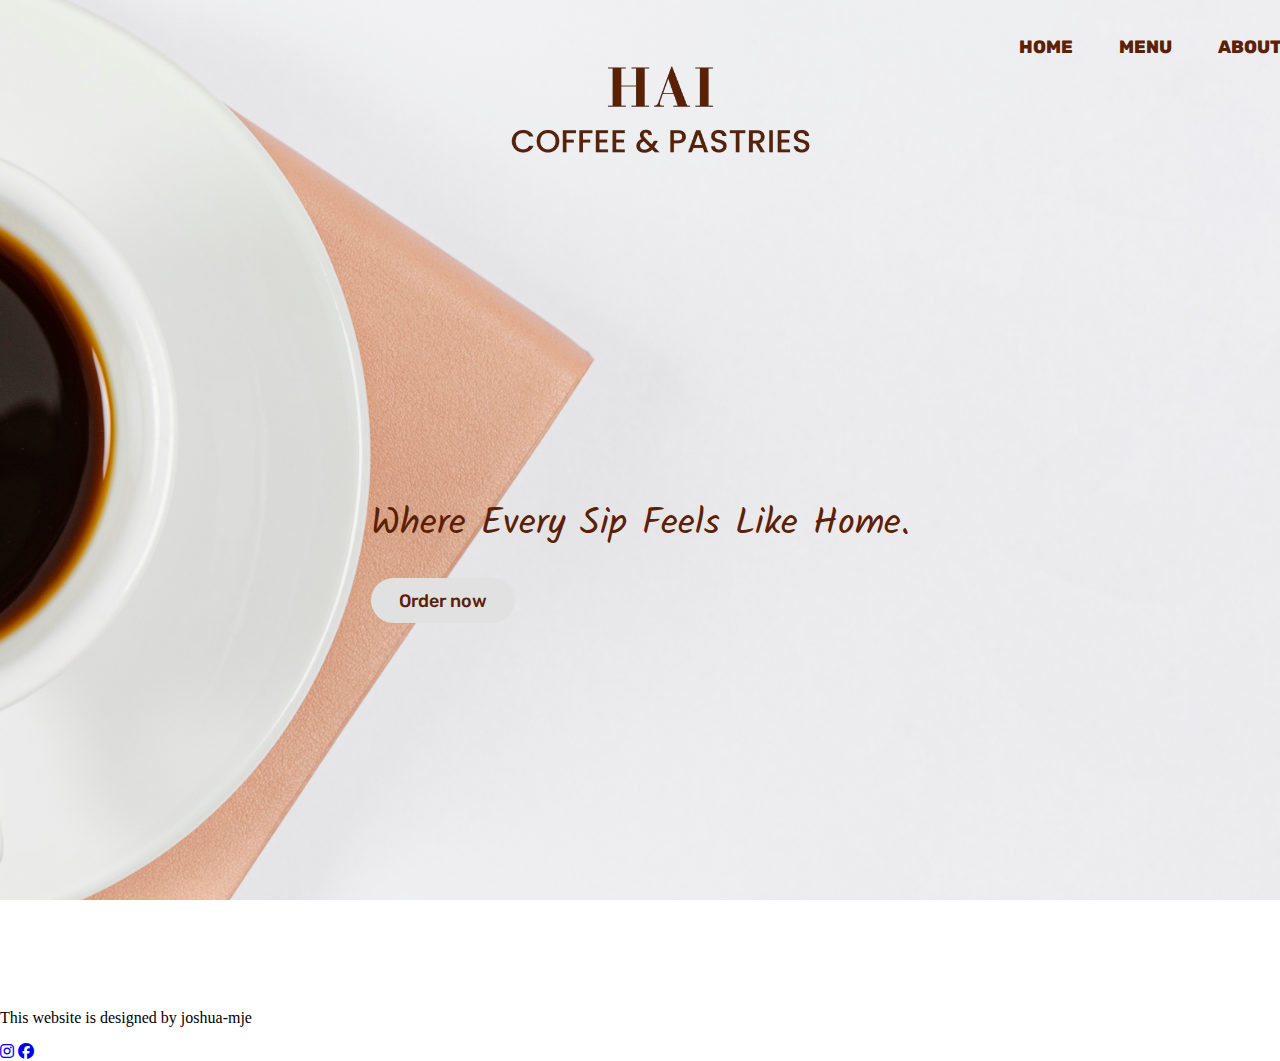
<file: index.html>
<!DOCTYPE html>
<html lang="en">
  <head>
    <meta charset="UTF-8" />
    <meta name="viewport" content="width=device-width, initial-scale=1.0" />
    <title>Hai Coffee & Pastries</title>
    <link rel="preconnect" href="https://fonts.googleapis.com" />
    <link rel="preconnect" href="https://fonts.gstatic.com" crossorigin />
    <link
      href="https://fonts.googleapis.com/css2?family=Instrument+Serif&family=Kalam&family=Poppins:ital,wght@0,200;0,400;0,600;0,800;1,300&family=Rubik:ital,wght@0,300..900;1,300..900&display=swap"
      rel="stylesheet"
    />
    <link rel="stylesheet" href="styles/style.css" />
    <!-- icons link -->
    <link
      rel="stylesheet"
      href="https://cdnjs.cloudflare.com/ajax/libs/font-awesome/6.6.0/css/all.min.css"
    />
  </head>
  <body>
    <!-- header, navbar -->
    <header>
      <nav class="navbar section-content">
        <a href="" class="nav-logo"
          ><img class="logo-img" src="images/hailogo.png" alt="imglogo"
        /></a>
        <ul class="nav-menu">
          <li class="nav-item">
            <a href="index.html" class="nav-link">HOME</a>
          </li>
          <li class="nav-item">
            <a href="menu.html" class="nav-link">MENU</a>
          </li>
          <li class="nav-item">
            <a href="about.html" class="nav-link">ABOUT</a>
          </li>
        </ul>
      </nav>
    </header>
    <!-- end of header section -->

    <main>
      <!-- Hero section -->
      <section class="hero-section">
        <div class="section-content">
          <div class="hero-tagline">
            <p class="tagline">Where Every Sip Feels Like Home.</p>

            <div class="button"></div>
            <a href="#" class="button-order-now">Order now</a>
          </div>
        </div>
      </section>
    </main>

    <footer>
      <div class="wrapper">
        <p class="copyright">This website is designed by joshua-mje</p>
        <div class="social-link-list">
          <a href="#" class="social-link"><i class="fa-brands fa-instagram"></i></a>
          <a href="#" class="social-link"><i class="fa-brands fa-facebook"></i></a>
        </div>
      </div>
    </footer>
  </body>
</html>
</file>
<file: styles/style.css>
:root {
  /* colors */
  --gray-color: #e1e1e1;
  --brown-color: #5c2002;
  --black-color: #000000;
  --light-brown: #745d48;

  /* font sizes */
  --font-size-s: 0.9rem;
  --font-size-n: 1rem;
  --font-size-m: 1.12rem;
  --font-size-l: 1.5rem;
  --font-size-xl: 2rem;
  --font-size-xxl: 2.3rem;

  /* font weight */
  --font-weight-normal: 400;
  --font-weight-medium: 500;
  --font-weight-semibold: 600;
  --font-weight-bold: 700;
  --font-weight-extrabold: 800;

  /* border radius */
  --border-radius-s: 8px;
  --border-radius-m: 30px;
  --border-radius-circle: 50%;

  /* site max width */
  --site-max-width: 1300px;
}
/* style for the whole website */
ul {
  list-style: none;
}

a {
  text-decoration: none;
}

button {
  cursor: pointer;
  border: none;
  background: none;
}

img {
  width: 100%;
}

html, body {
  margin: 0;
  padding: 0;
  background: url(coffee-minimalist.jpg);
  background-repeat: no-repeat;
  background-position: center;
  background-attachment: fixed;
  background-size: cover;
  overflow-x: hidden;
}

.section-content {
  margin: 0 auto;
  padding: 0 20px;
  max-width: var(--site-max-width);
}

.section-title {
  text-align: center;
  padding: 60px 0 100px;
  text-transform: uppercase;
  font-size: var(--font-size-xl);
}

/* style for navbar */
header .navbar {
  width: 100%;
  z-index: 5;
  display: flex;
  padding: 20px;
  align-items: center;
  justify-content: right;
}

.navbar .nav-menu {
  display: flex;
  gap: 10px;
}

.navbar .nav-logo {
  position: relative;
}

.navbar .nav-logo .logo-img {
  position: absolute;
  top: 0px;
  right: 0px;
  width: 600px;
}

.navbar .nav-menu .nav-link {
  padding: 10px 18px;
  color: var(--brown-color);
  font-family: "Rubik", serif;
  font-weight: var(--font-weight-extrabold);
  font-size: var(--font-size-m);
  border-radius: var(--border-radius-m);
  transition: 0.3s ease;
}

.navbar .nav-menu .nav-link:hover {
  background: var(--gray-color);
}

/* hero section */
.hero-section {
  min-height: 100vh;
}

.hero-section .section-content {
  display: flex;
  align-items: center;
  min-height: 100vh;
  justify-content: center;
}

.hero-section .hero-tagline .tagline {
  font-size: var(--font-size-xxl);
  color: var(--brown-color);
  font-family: "Kalam", serif;
  font-weight: var(--font-weight-medium);
}

.hero-section .section-content .hero-tagline {
  max-width: 70%;
  margin: 24px 0px 40px;
  font-size: var(--font-size-m);
}

.hero-section .hero-tagline .button-order-now {
  padding: 10px 26px;
  border: 2px solid transparent;
  color: var(--brown-color);
  border-radius: var(--border-radius-m);
  font-family: "Rubik";
  background: var(--gray-color);
  font-weight: var(--font-weight-medium);
  transition: 0.3s ease;
}

.hero-section .hero-tagline .button-order-now:hover {
  color: var(--brown-color);
  border-color: var(--gray-color);
  background: transparent;
}

/* about section */

.about-section {
  padding: 120px 0;
}

.about-section .section-content {
  display: flex;
  gap: 50px;
  align-items: center;
  justify-content: space-between;
}

.about-section .about-image1 {
  height: 400px;
  object-fit: cover;
  border-radius: var(--border-radius-m);
}
</file>
